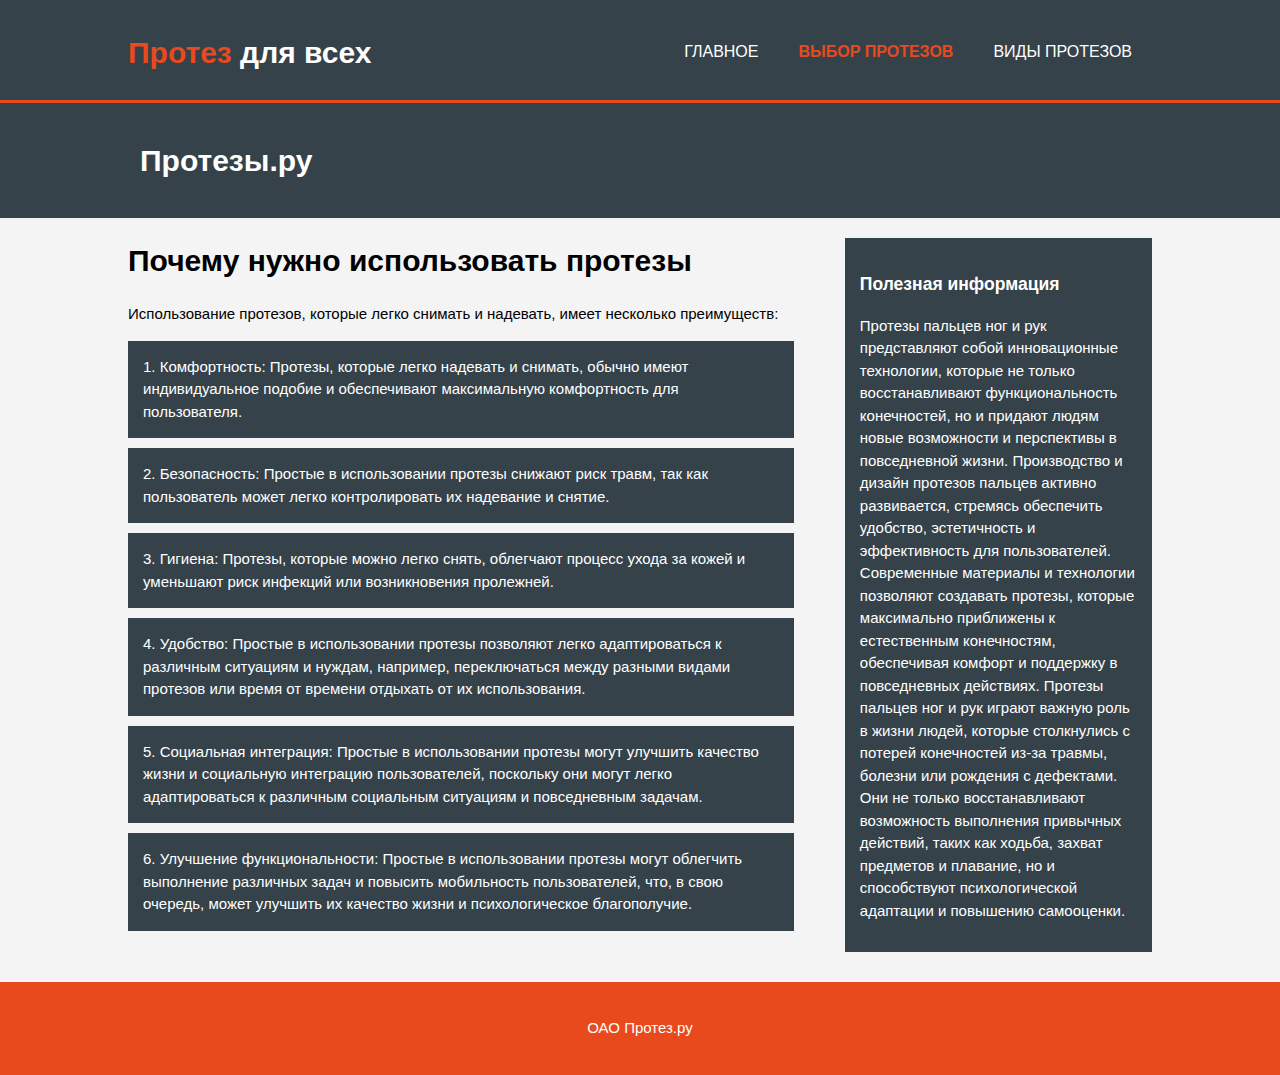
<file: Лосось/code/about.html>
<!DOCTYPE html>
<html>
  <head>
    <meta charset="utf-8">
    <title>Протез.ру</title>
    <link rel="stylesheet" href="./css/style.css">
    <link rel="icon" href="img/favicon.png">
  </head>
  <body>
    <header>
      <div class="container">
        <div id="branding">
          <h1><span class="highlight">Протез</span> для всех</h1>
        </div>
        <nav>
          <ul>
            <li><a href="index.html">главное</a></li>
            <li class="current"><a href="about.html">Выбор протезов</a></li>
 <li><a href="services.html">Виды протезов</a></li>
          </ul>
        </nav>
      </div>
    </header>

    <section id="newsletter">
      <div class="container">
        <h1>Протезы.ру</h1>
        
      </div>
    </section>

    <section id="main">
      <div class="container">
        <article id="main-col">
          <h1 class="page-title">Почему нужно использовать протезы</h1>
          <p>
            Использование протезов, которые легко снимать и надевать, имеет несколько преимуществ:
          </p>
          <p class="dark">
1. Комфортность: Протезы, которые легко надевать и снимать, обычно имеют индивидуальное подобие и обеспечивают максимальную комфортность для пользователя.
</p>
<p class="dark">
2. Безопасность: Простые в использовании протезы снижают риск травм, так как пользователь может легко контролировать их надевание и снятие.
</p>
<p class="dark">
3. Гигиена: Протезы, которые можно легко снять, облегчают процесс ухода за кожей и уменьшают риск инфекций или возникновения пролежней.
</p>
<p class="dark">
4. Удобство: Простые в использовании протезы позволяют легко адаптироваться к различным ситуациям и нуждам, например, переключаться между разными видами протезов или время от времени отдыхать от их использования.
</p>
<p class="dark">
5. Социальная интеграция: Простые в использовании протезы могут улучшить качество жизни и социальную интеграцию пользователей, поскольку они могут легко адаптироваться к различным социальным ситуациям и повседневным задачам.
</p>
<p class="dark">
6. Улучшение функциональности: Простые в использовании протезы могут облегчить выполнение различных задач и повысить мобильность пользователей, что, в свою очередь, может улучшить их качество жизни и психологическое благополучие.
          </p>
        </article>

        <aside id="sidebar">
          <div class="dark">
            <h3>Полезная информация</h3>
            <p>

                Протезы пальцев ног и рук представляют собой инновационные технологии, которые не только восстанавливают функциональность конечностей, но и придают людям новые возможности и перспективы в повседневной жизни.
                Производство и дизайн протезов пальцев активно развивается, стремясь обеспечить удобство, эстетичность и эффективность для пользователей. Современные материалы и технологии позволяют создавать протезы, которые максимально приближены к естественным конечностям, обеспечивая комфорт и поддержку в повседневных действиях.
                Протезы пальцев ног и рук играют важную роль в жизни людей, которые столкнулись с потерей конечностей из-за травмы, болезни или рождения с дефектами. Они не только восстанавливают возможность выполнения привычных действий, таких как ходьба, захват предметов и плавание, но и способствуют психологической адаптации и повышению самооценки.
            </p>
          </div>
        </aside>
      </div>
    </section>

    <footer>
      <p>ОАО Протез.ру</p>
    </footer>
  </body>
</html>
</file>
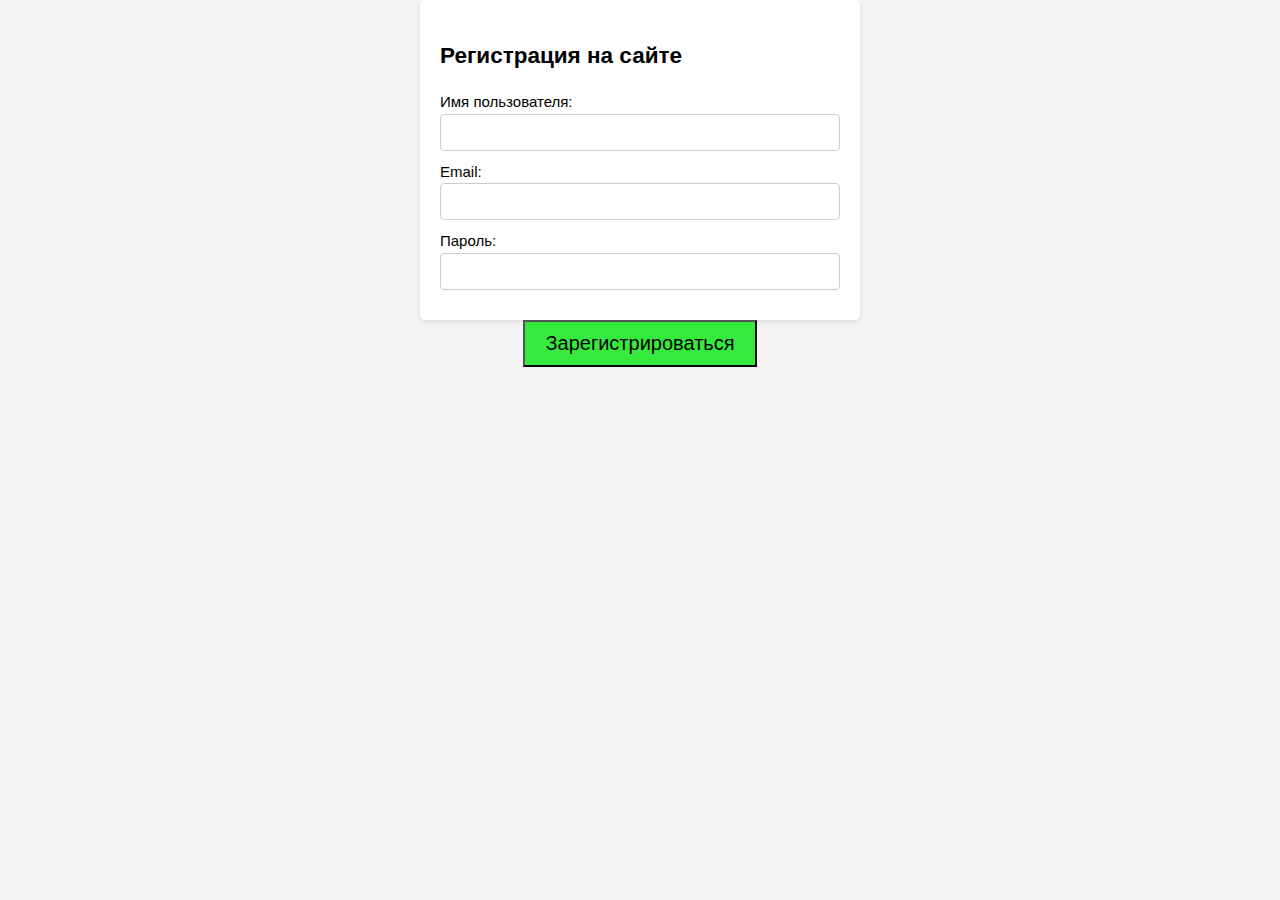
<file: Лосось/code/registration.html>
<!DOCTYPE html>
<html>
<head>
    <meta charset="utf-8">

    <title>Регистрация на сайте</title>
    <style>
        body {
            font-family: Arial, sans-serif;
            margin: 0;
            padding: 0;
            background-color: #f9f9f9;
        }

        .container {
            max-width: 400px;
            margin: 50px auto;
            background-color: #fff;
            padding: 20px;
            border-radius: 5px;
            box-shadow: 0 2px 5px rgba(0,0,0,0.1);
        }

        input[type="text"], input[type="email"], input[type="password"], input[type="submit"] {
            width: 100%;
            padding: 10px;
            margin-bottom: 10px;
            box-sizing: border-box;
            border: 1px solid #ccc;
            border-radius: 4px;
        }

        input[type="submit"] {
            background-color: #4CAF50;
            color: white;
            border: none;
            cursor: pointer;
        }

            input[type="submit"]:hover {
                background-color: #45a049;
            }
    </style>

    <link rel="stylesheet" href="./css/style.css">
    <link rel="icon" href="img/....png">

</head>
<body>

<div class="container">
    <h2>Регистрация на сайте</h2>
    <form action="/submit_registration" method="POST">
        <label for="username">Имя пользователя:</label><br>
        <input type="text" id="username" name="username" required><br>

        <label for="email">Email:</label><br>
        <input type="email" id="email" name="email" required><br>

        <label for="password">Пароль:</label><br>
        <input type="password" id="password" name="password" required><br>

       
    </form>
</div>

<center><button class="Button1" onclick="redirectToAnotherFile()">Зарегистрироваться</button></center>

<script>
    function redirectToAnotherFile() {
        window.location.href = 'registration1.html';
    }
</script>
</body>
</html>
</file>
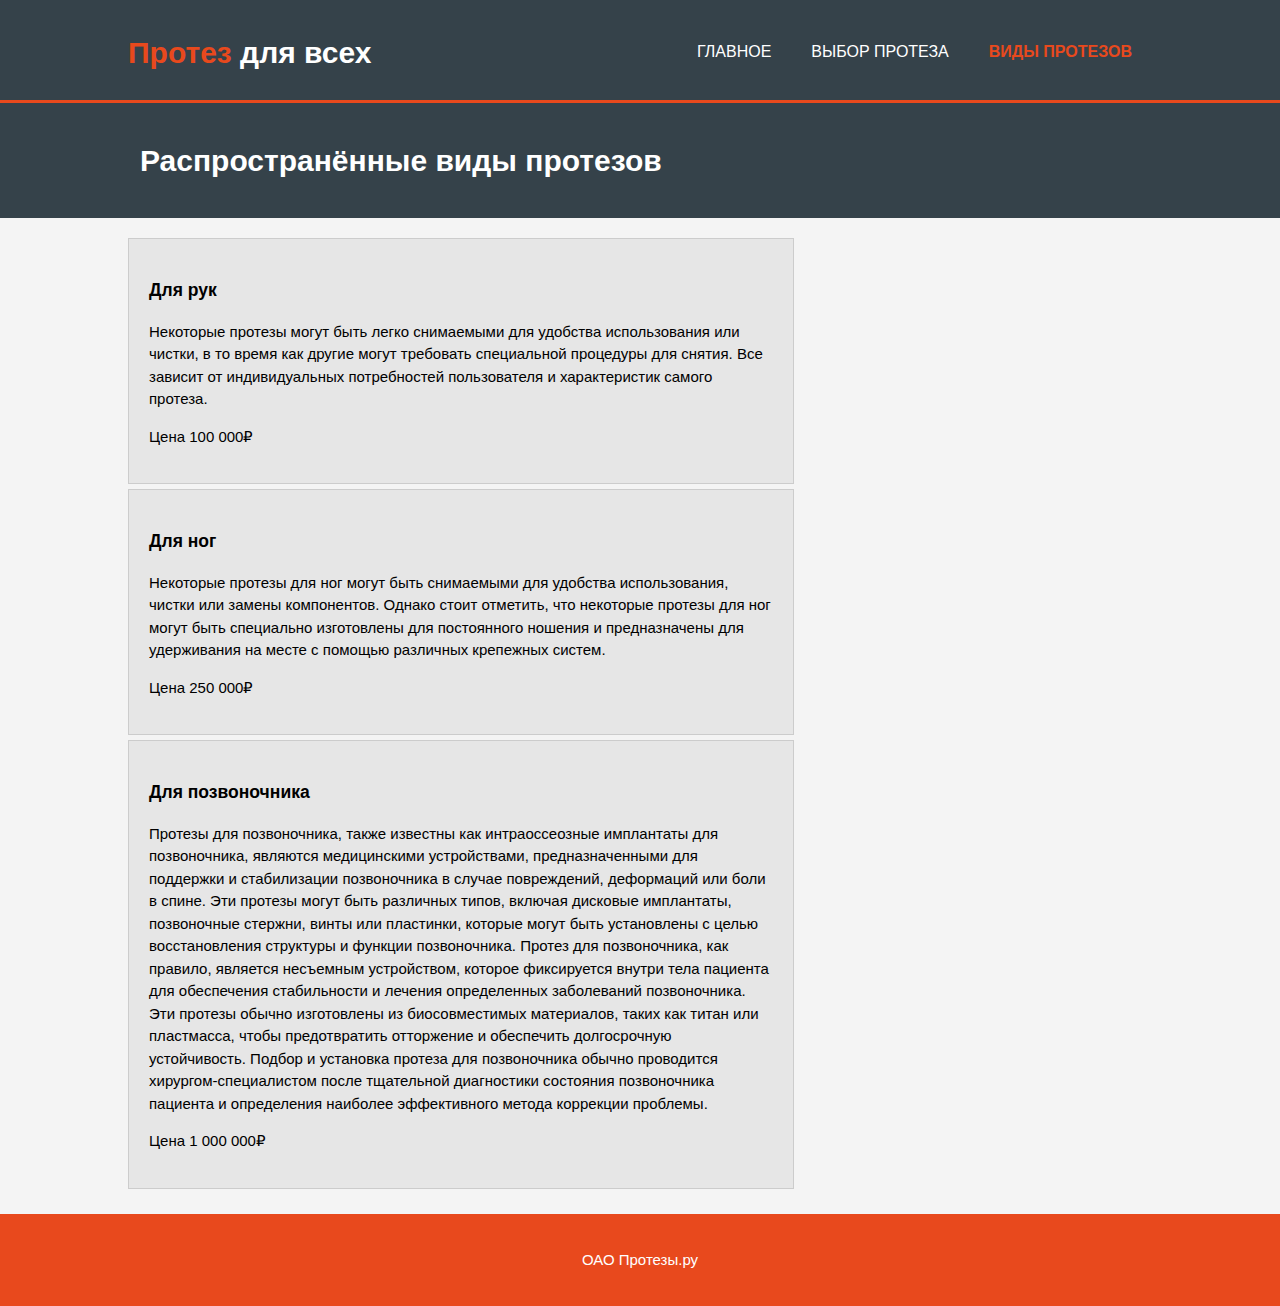
<file: Лосось/code/services.html>
<!DOCTYPE html>
<html>
  <head>
    <meta charset="utf-8">
    <title>Протезы.ру</title>
    <link rel="stylesheet" href="./css/style.css">
    <link rel="icon" href="img/favicon.png">
  </head>
  <body>
    <header>
      <div class="container">
        <div id="branding">
              <h1><span class="highlight">Протез</span> для всех</h1>
        </div>
        <nav>
          <ul>
         <li><a href="index.html">Главное</a></li>
            <li><a href="about.html">Выбор протеза</a></li>
            <li class="current"><a href="services.html">Виды протезов</a></li>
          </ul>
        </nav>
      </div>
    </header>

    <section id="newsletter">
      <div class="container">
        <h1>Распространённые виды протезов</h1>
        
      </div>
    </section>

    <section id="main">
      <div class="container">
        <article id="main-col">
        <h1 class="page-title"></h1>
          <ul id="services">
            <li>
              <h3>Для рук</h3>
              <p> Некоторые протезы могут быть легко снимаемыми для удобства использования или чистки, в то время как другие могут требовать специальной процедуры для снятия. Все зависит от индивидуальных потребностей пользователя и характеристик самого протеза.</p>
						  <p>Цена 100 000₽</p>
            </li>
            <li>
              <h3>Для ног</h3>
              <p> 
                  Некоторые протезы для ног могут быть снимаемыми для удобства использования, чистки или замены компонентов.
                  Однако стоит отметить, что некоторые протезы для ног могут быть специально изготовлены для постоянного ношения и предназначены для удерживания на месте с помощью различных крепежных систем.
              </p>
						  <p> Цена 250 000₽</p>
            </li>
            <li>
              <h3>Для позвоночника</h3>
              <p>
                  Протезы для позвоночника, также известны как интраоссеозные имплантаты для позвоночника, являются медицинскими устройствами, предназначенными для поддержки и стабилизации позвоночника в случае повреждений, деформаций или боли в спине. 

Эти протезы могут быть различных типов, включая дисковые имплантаты, позвоночные стержни, винты или пластинки, которые могут быть установлены с целью восстановления структуры и функции позвоночника.

Протез для позвоночника, как правило, является несъемным устройством, которое фиксируется внутри тела пациента для обеспечения стабильности и лечения определенных заболеваний позвоночника. Эти протезы обычно изготовлены из биосовместимых материалов, таких как титан или пластмасса, чтобы предотвратить отторжение и обеспечить долгосрочную устойчивость.

Подбор и установка протеза для позвоночника обычно проводится хирургом-специалистом после тщательной диагностики состояния позвоночника пациента и определения наиболее эффективного метода коррекции проблемы.
              </p>
						  <p>Цена 1 000 000₽</p>
            </li>
          </ul>
        </article>
    </section>

    <footer>
    <p> ОАО Протезы.ру</p>
    </footer>
  </body>
</html>
</file>
<file: Лосось/code/css/style.css>
body{
  font: 15px/1.5 Arial, Helvetica,sans-serif;
  padding:0;
  margin:0;
  background-color:#f4f4f4;
}

/* Global */
.container{
  width:80%;
  margin:auto;
  overflow:hidden;
}

ul{
  margin:0;
  padding:0;
}

.button_1{
  height:38px;
  background:#e8491d;
  border:0;
  padding-left: 20px;
  padding-right:20px;
  color:#ffffff;
}

.dark{
  padding:15px;
  background:#35424a;
  color:#ffffff;
  margin-top:10px;
  margin-bottom:10px;
}

/* Header **/
header{
  background:#35424a;
  color:#ffffff;
  padding-top:30px;
  min-height:70px;
  border-bottom:#e8491d 3px solid;
}

header a{
  color:#ffffff;
  text-decoration:none;
  text-transform: uppercase;
  font-size:16px;
}

header li{
  float:left;
  display:inline;
  padding: 0 20px 0 20px;
}

header #branding{
  float:left;
}

header #branding h1{
  margin:0;
}

header nav{
  float:right;
  margin-top:10px;
}

header .highlight, header .current a{
  color:#e8491d;
  font-weight:bold;
}

header a:hover{
  color:#cccccc;
  font-weight:bold;
}

/* Showcase */
#showcase{
  min-height:400px;
  background:url('../img/showcase.jpg') no-repeat;
  background-position: center;
  background-size: cover;
  text-align:center;
  color:#666666;
}

#showcase h1{
  margin-top:100px;
  font-size:55px;
  margin-bottom:10px;
}

#showcase p{
  font-size:20px;
}

/* Newsletter */
#newsletter{
  padding:15px;
  color:#ffffff;
  background:#35424a
}

#newsletter h1{
  float:center;
}

#newsletter form {
  float:right;
  margin-top:15px;
}

#newsletter input[type="email"]{
  padding:4px;
  height:25px;
  width:250px;
}

/* Boxes */
#boxes{
  margin-top:20px;
}

#boxes .box{
  float:left;
  text-align: center;
  width:30%;
  padding:10px;
}

#boxes .box img{
  width:90px;
}

/* Sidebar */
aside#sidebar{
  float:right;
  width:30%;
  margin-top:10px;
}

aside#sidebar .quote input, aside#sidebar .quote textarea{
  width:90%;
  padding:5px;
}

/* Main-col */
article#main-col{
  float:left;
  width:65%;
}

/* Services */
ul#services li{
  list-style: none;
  padding:20px;
  border: #cccccc solid 1px;
  margin-bottom:5px;
  background:#e6e6e6;
}
.Button {
  font-size: 20px;
  padding: 10px 20px;
  background: #ff0000
    }

.Button1 {
  font-size: 20px;
  padding: 10px 20px;
  background: #34eb3d
    }

footer{
  padding:20px;
  margin-top:20px;
  color:#ffffff;
  background-color:#e8491d;
  text-align: center;
}

/* Media Queries */
@media(max-width: 768px){
  header #branding,
  header nav,
  header nav li,
  #newsletter h1,
  #newsletter form,
  #boxes .box,
  article#main-col,
  aside#sidebar{
    float:none;
    text-align:center;
    width:100%;
  }

  header{
    padding-bottom:20px;
  }

  #showcase h1{
    margin-top:40px;
  }

  #newsletter button, .quote button{
    display:block;
    width:100%;
  }

  #newsletter form input[type="email"], .quote input, .quote textarea{
    width:100%;
    margin-bottom:5px;
  }
}
</file>
